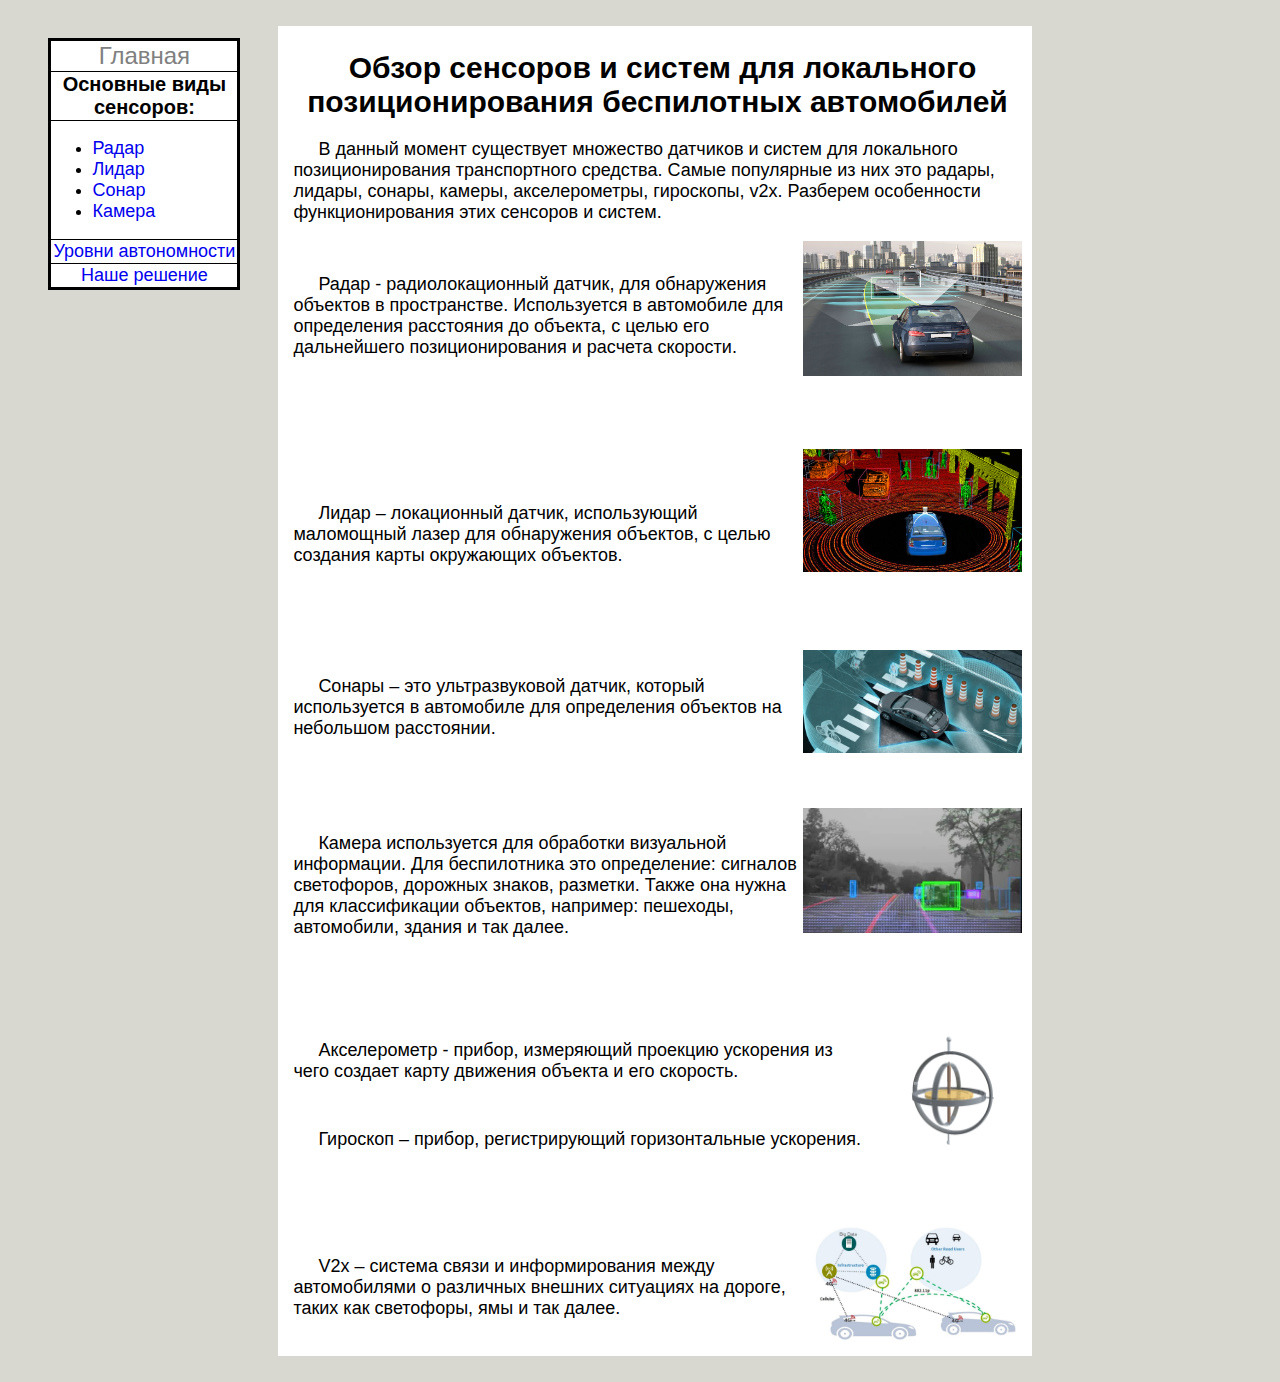
<file: index.html>
<!DOCTYPE html>
<html>
	<head>
		<title>Главная</title>
		<meta http-equiv="Content-Type" content="text/html; charset=utf-8">
		<link rel="stylesheet" href="styles.css">
	</head>
	<body>
		<div class="container">
			<table>
				<tr>
					<td style="text-align: center;"><a style= "font-size: 24px;" class="this_page">Главная</a></td>
				</tr>
				<tr>
					<th>Основные виды сенсоров:</th>
				</tr>
				<tr>
					<td>
						<ul>
							<li><a href="radar.html">Радар</a></li>
							<li><a href="lidar.html">Лидар</a></li>
							<li><a href="sonar.html">Сонар</a></li>
							<li><a href="camera.html">Камера</a></li>
						</ul>
					</td>
				</tr>
				<tr>
					<td id="levels"><a href="levels.html">Уровни автономности</a></td>
				</tr>
				<tr>
					<td id="levels"><a href="our.html">Наше решение</a></td>
				</tr>
			</table>
			<div style="padding-bottom: 15px; margin-left: 20%; margin-right: auto; width: 60%">
				<h1>Обзор сенсоров и систем для локального позиционирования беспилотных автомобилей</h1>
				<p>
					В данный момент существует множество датчиков и систем для локального позиционирования транспортного средства. Самые популярные из них это радары, лидары, сонары, камеры, акселерометры, гироскопы, v2x. Разберем особенности функционирования этих сенсоров и систем.
				</p>
				<img src="radar2.jpg" width="30%" align="right" style="padding-left: 10px">
				<p style="padding-bottom: 10%; margin-top: 7%">
					Радар - радиолокационный датчик, для обнаружения объектов в пространстве. Используется в автомобиле для определения расстояния до объекта, с целью его дальнейшего позиционирования и расчета скорости.
				</p>
				<img src="lidar3.jpg" width="30%" align="right" style="padding-left: 5px">
				<p style="padding-bottom: 7%; margin-top: 10%">
					Лидар – локационный датчик, использующий маломощный лазер для обнаружения объектов, с целью создания карты окружающих объектов.
				</p>
				<img src="sonar1.jpg" width="30%" align="right" style="padding-left: 5px; padding-top: 2%">
				<p style="padding-bottom: 5%; margin-top: 8%">
					Сонары – это ультразвуковой датчик, который используется в автомобиле для определения объектов на небольшом расстоянии.
				</p>
				<img src="Camera1.png" width="30%" align="right" style="padding-left: 5px; padding-top: 2%">
				<p style="padding-bottom: 7%; margin-top: 8%">
					Камера используется для обработки визуальной информации. Для беспилотника это определение: сигналов светофоров, дорожных знаков, разметки. Также она нужна для классификации объектов, например: пешеходы, автомобили, здания и так далее.
				</p>
				<img src="gir.gif" width="20%" align="right" style="padding-left: 5px; padding-top: 2%">
				<p style="padding-bottom: 4%; margin-top: 7%">
					Акселерометр - прибор, измеряющий проекцию ускорения из чего создает карту движения объекта и его скорость.
				</p>
				<p style="padding-bottom: 6%;">
					Гироскоп – прибор, регистрирующий горизонтальные ускорения.
				</p>
				<img src="v2x.png" width="30%" align="right" style="padding-left: 5px; padding-top: 2%">
				<p style="padding-top: 6%">
					V2x – система связи и информирования между автомобилями о различных внешних ситуациях на дороге, таких как светофоры, ямы и так далее.
				</p>
			</div>
		</div>
	</body>
</html>
</file>
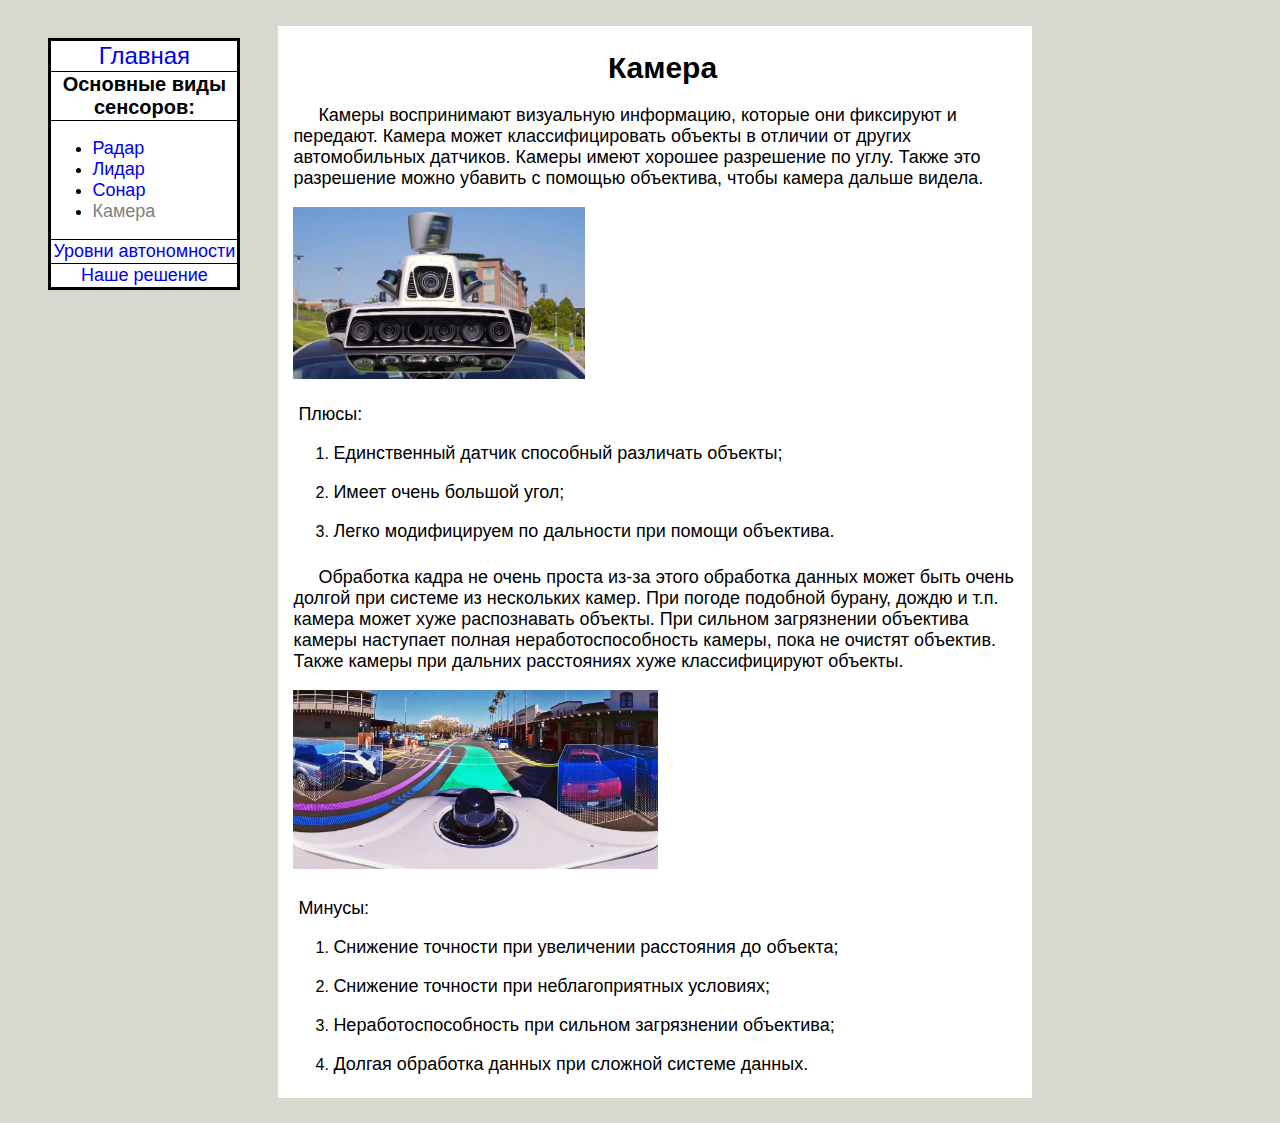
<file: camera.html>
<!DOCTYPE html>
<html>
	<head>
		<title>Камера</title>
		<meta http-equiv="Content-Type" content="text/html; charset=utf-8">
		<link rel="stylesheet" href="styles.css">
	</head>
	<body>
		<div class="container">
			<table>
				<tr>
					<td style="text-align: center;"><a href="index.html" style= "font-size: 24px;">Главная</a></td>
				</tr>
				<tr>
					<th>Основные виды сенсоров:</th>
				</tr>
				<tr>
					<td>
						<ul>
							<li><a href="radar.html">Радар</a></li>
							<li><a href="lidar.html">Лидар</a></li>
							<li><a href="sonar.html">Сонар</a></li>
							<li><a class="this_page">Камера</a></li>
						</ul>
					</td>
				</tr>
				<tr>
					<td id="levels"><a href="levels.html">Уровни автономности</a></td>
				</tr>
				<tr>
					<td id="levels"><a href="our.html">Наше решение</a></td>
				</tr>
			</table>
			<div style="margin-left: 20%; margin-right: auto; width: 60%">
				<h1 style="text-align: center;">Камера</h1>
				<p>
					Камеры воспринимают визуальную информацию, которые они фиксируют и передают. Камера может классифицировать объекты в отличии от других автомобильных датчиков. Камеры имеют хорошее разрешение по углу. Также это разрешение можно убавить с помощью объектива, чтобы камера дальше видела.
				</p>
				<img src="camera2.jpg" align="top" width="40%" height="80%">
				<p class="indent">
					Плюсы:
				</p>
				<ol>
					<li><p class="without_tab">Единственный датчик способный различать объекты;</p></li>
					<li><p class="without_tab">Имеет очень большой угол;</p></li>
					<li><p class="without_tab">Легко модифицируем по дальности при помощи объектива.</p></li>
				</ol>
				<p style="padding-top: 7px;">
					Обработка кадра не очень проста из-за этого обработка данных может быть очень долгой при системе из нескольких камер. При погоде подобной бурану, дождю и т.п. камера может хуже распознавать объекты. При сильном загрязнении объектива камеры наступает полная неработоспособность камеры, пока не очистят объектив. Также камеры при дальних расстояниях хуже классифицируют объекты.
				</p>
				<img src="camera3.jpg" width="50%">
				<p class="indent">
					Минусы:
				</p>
				<ol>
					<li><p class="without_tab">Снижение точности при увеличении расстояния до объекта;</p></li>
					<li><p class="without_tab">Снижение точности при неблагоприятных условиях;</p></li>
					<li><p class="without_tab">Неработоспособность при сильном загрязнении объектива;</p></li>
					<li><p class="without_tab">Долгая обработка данных при сложной системе данных.</p></li>
				</ol>
			</div>
		</div>
	</body>
</html>
</file>
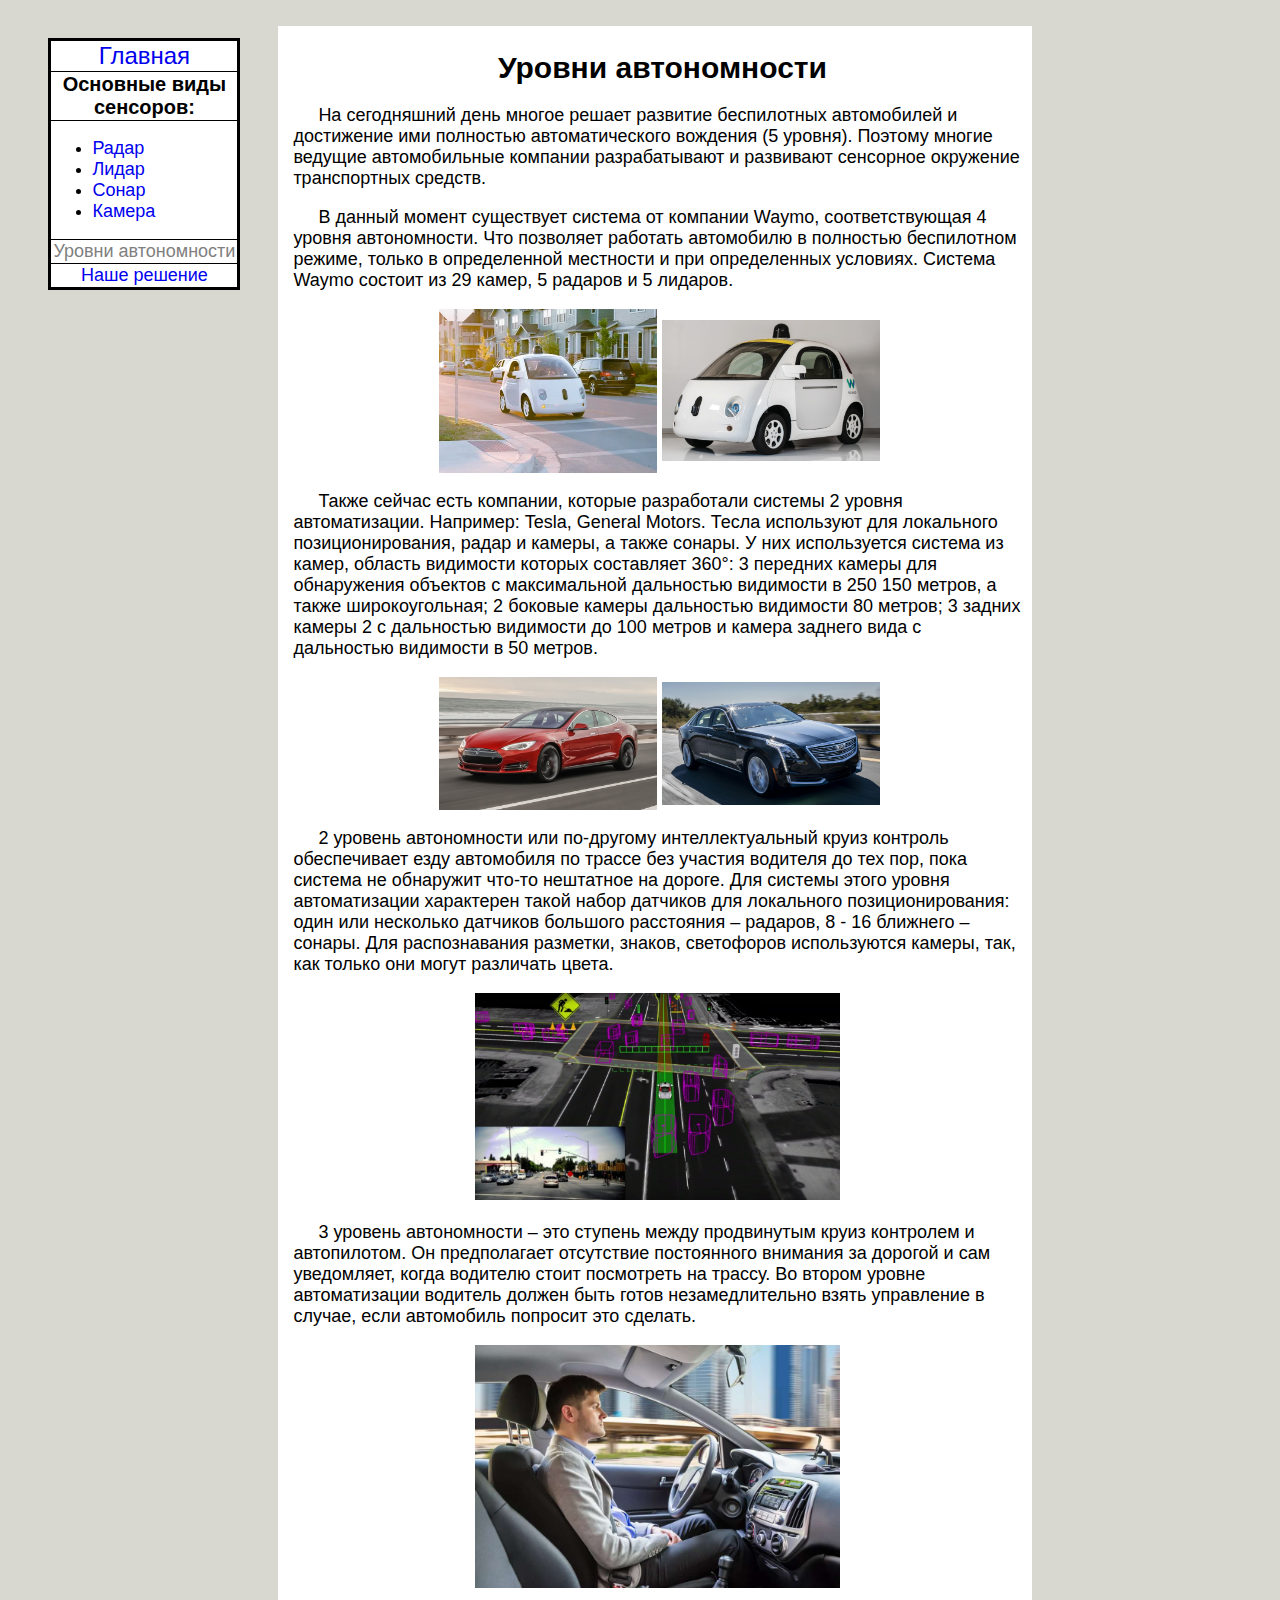
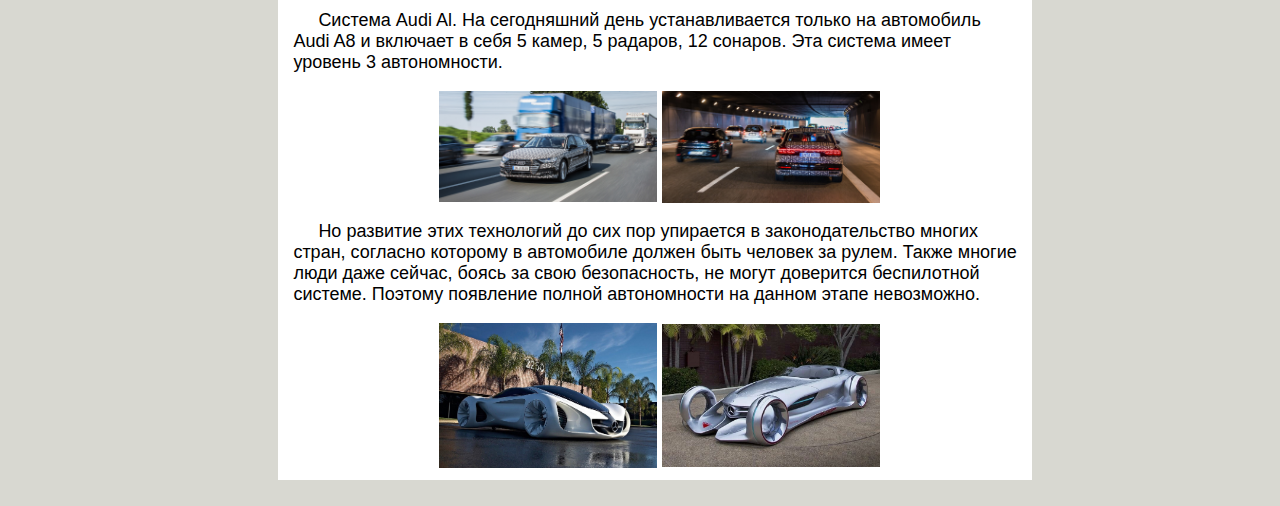
<file: levels.html>
<!DOCTYPE html>
<html>
	<head>
		<title>Уровни автономности</title>
		<meta http-equiv="Content-Type" content="text/html; charset=utf-8">
		<link rel="stylesheet" href="styles.css">
	</head>
	<body>
		<div class="container">
			<table>
				<tr>
					<td style="text-align: center;"><a href="index.html" style= "font-size: 24px;">Главная</a></td>
				</tr>
				<tr>
					<th>Основные виды сенсоров:</th>
				</tr>
				<tr>
					<td>
						<ul>
							<li><a href="radar.html">Радар</a></li>
							<li><a href="lidar.html">Лидар</a></li>
							<li><a href="sonar.html">Сонар</a></li>
							<li><a href="camera.html">Камера</a></li>
						</ul>
					</td>
				</tr>
				<tr>
					<td id="levels"><a class="this_page">Уровни автономности</a></td>
				</tr>
				<tr>
					<td id="levels"><a href="our.html">Наше решение</a></td>
				</tr>
			</table>
			<div style="margin-left: 20%; margin-right: auto; width: 60%; padding-bottom: 1%">
				<h1 style="text-align: center;">Уровни автономности</h1>
				<p>
					На сегодняшний день многое решает развитие беспилотных автомобилей и достижение ими полностью автоматического вождения (5 уровня). Поэтому многие ведущие автомобильные компании разрабатывают и развивают сенсорное окружение транспортных средств. 
				</p>
				<p>
					В данный момент существует система от компании Waymo, соответствующая 4 уровня автономности. Что позволяет работать автомобилю в полностью беспилотном режиме, только в определенной местности и при определенных условиях. Система Waymo состоит из 29 камер, 5 радаров и 5 лидаров. 
				</p>
				<img src="waymo1.png" style="padding-left: 20%" align="center" width="30%">
				<img src="waymo2.png" style="" align="center" width="30%">
				<p>
					Также сейчас есть компании, которые разработали системы 2 уровня автоматизации. Например: Tesla, General Motors. Тесла используют для локального позиционирования, радар и камеры, а также сонары. У них используется система из камер, область видимости которых составляет 360°: 3 передних камеры для обнаружения объектов с максимальной дальностью видимости в 250 150 метров, а также широкоугольная;  2 боковые камеры дальностью видимости 80 метров; 3 задних камеры 2 с дальностью видимости до 100 метров и камера заднего вида с дальностью видимости в 50 метров. 
				</p>
				<img src="tesla1.png" style="padding-left: 20%" align="center" width="30%">
				<img src="gm1.png" style="" align="center" width="30%">
				<p>
					2 уровень автономности или по-другому интеллектуальный круиз контроль обеспечивает езду автомобиля по трассе без участия водителя до тех пор, пока система не обнаружит что-то нештатное на дороге. Для системы этого уровня автоматизации характерен такой набор датчиков для локального позиционирования: один или несколько датчиков большого расстояния – радаров, 8 - 16 ближнего – сонары. Для распознавания разметки, знаков, светофоров используются камеры, так, как только они могут различать цвета. 
				</p>
				<img src="levels1.jpg" width="50%" style="padding-left: 25%">
				<p>
					3 уровень автономности – это ступень между продвинутым круиз контролем и автопилотом. Он предполагает отсутствие постоянного внимания за дорогой и сам уведомляет, когда водителю стоит посмотреть на трассу. Во втором уровне автоматизации водитель должен быть готов незамедлительно взять управление в случае, если автомобиль попросит это сделать. 
				</p>
				<img src="levels2.jpg" width="50%" style="padding-left: 25%">
				<p>
					Система Audi Al. На сегодняшний день устанавливается только на автомобиль Audi A8 и включает в себя 5 камер, 5 радаров, 12 сонаров. Эта система имеет уровень 3 автономности. 
				</p>
				<img src="al1.jpeg" width="30%" style="padding-left: 20%" align="center">
				<img src="al2.jpeg" width="30%" align="center">
				<p>
					Но развитие этих технологий до сих пор упирается в законодательство многих стран, согласно которому в автомобиле должен быть человек за рулем. Также многие люди даже сейчас, боясь за свою безопасность, не могут доверится беспилотной системе. Поэтому появление полной автономности на данном этапе невозможно. 
				</p>
				<img src="51.jpg" width="30%" align="center" style="padding-left: 20%">
				<img src="52.jpg" width="30%" align="center">
			</div>
		</div>
	</body>
</html>
</file>
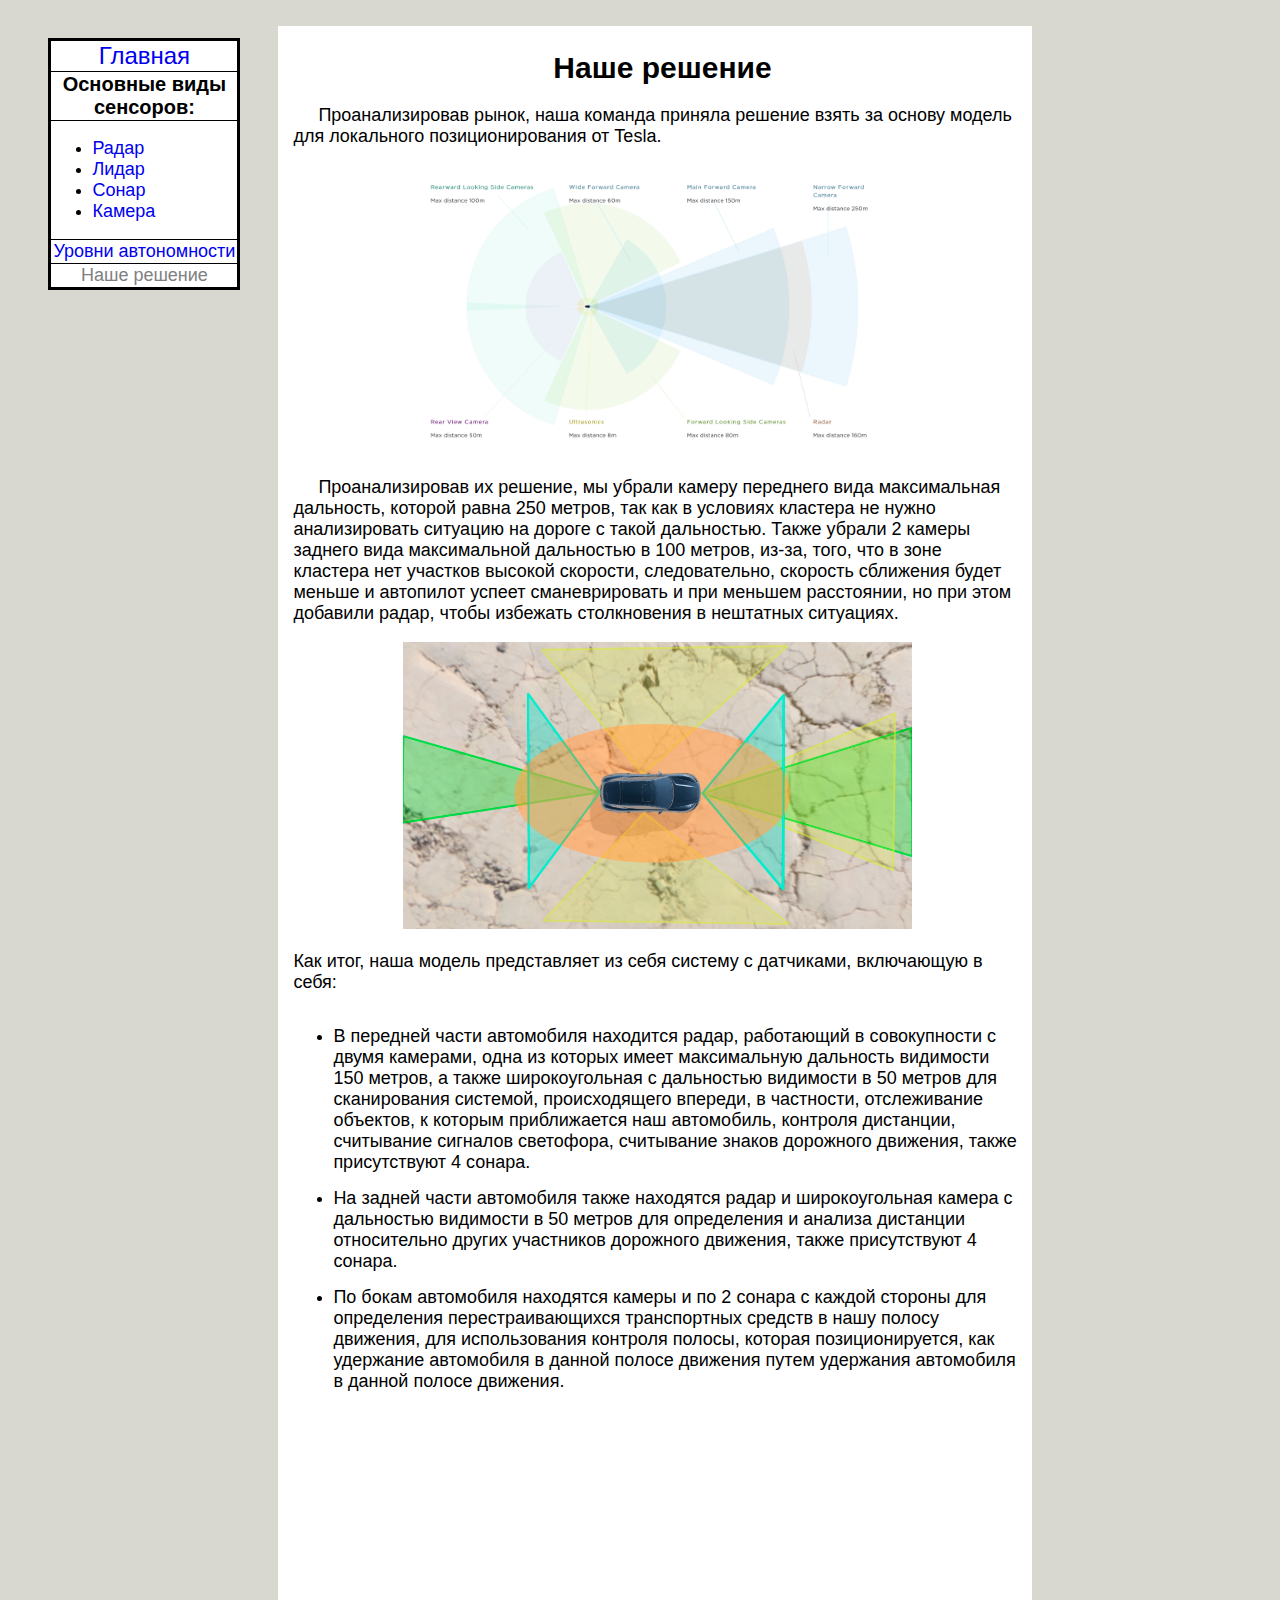
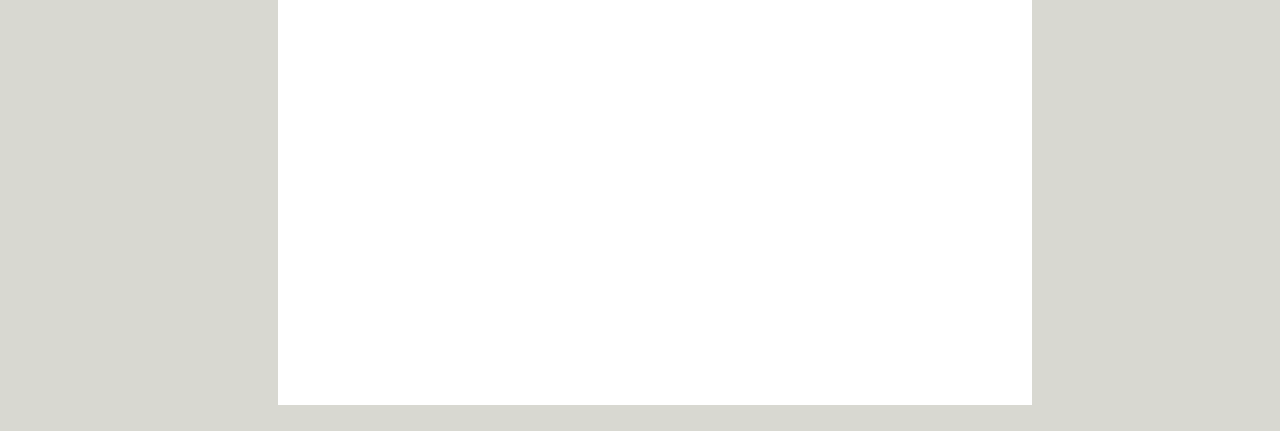
<file: our.html>
<!DOCTYPE html>
<html>
	<head>
		<title>Наше решение</title>
		<meta http-equiv="Content-Type" content="text/html; charset=utf-8">
		<link rel="stylesheet" href="styles.css">
	</head>
	<body>
		<div class="container">
			<table>
				<tr>
					<td style="text-align: center;"><a href="index.html" style= "font-size: 24px;">Главная</a></td>
				</tr>
				<tr>
					<th>Основные виды сенсоров:</th>
				</tr>
				<tr>
					<td>
						<ul>
							<li><a href="radar.html">Радар</a></li>
							<li><a href="lidar.html">Лидар</a></li>
							<li><a href="sonar.html">Сонар</a></li>
							<li><a href="camera.html">Камера</a></li>
						</ul>
					</td>
				</tr>
				<tr>
					<td id="levels"><a href="levels.html">Уровни автономности</a></td>
				</tr>
				<tr>
					<td id="levels"><a class="this_page">Наше решение</a></td>
				</tr>
			</table>
			<div style="margin-left: 20%; margin-right: auto; width: 60%; padding-bottom: 1%">
				<h1 style="text-align: center;">Наше решение</h1>
				<p>
					Проанализировав рынок, наша команда приняла решение взять за основу модель для локального позиционирования от Tesla. 
				</p>
				<img src="our1.png" width="70%" style="padding-left: 15%">
				<p>
					Проанализировав их решение, мы убрали камеру переднего вида максимальная дальность, которой равна 250 метров, так как в условиях кластера не нужно анализировать ситуацию на дороге с такой дальностью.  Также убрали 2 камеры заднего вида максимальной дальностью в 100 метров, из-за, того, что в зоне кластера нет участков высокой скорости, следовательно, скорость сближения будет меньше и автопилот успеет сманеврировать и при меньшем расстоянии, но при этом добавили радар, чтобы избежать столкновения в нештатных ситуациях.
				</p>
				<img src="our2.jpg" width="70%" style="padding-left: 15%">
				<p class="without_tab">
					Как итог, наша модель представляет из себя систему с датчиками, включающую в себя:
				</p>
				<ul>
					<li class="ourli">
						<a>В передней части автомобиля находится радар, работающий в совокупности с двумя камерами, одна из которых имеет максимальную дальность видимости 150 метров, а также широкоугольная с дальностью видимости в 50 метров для сканирования системой, происходящего впереди, в частности, отслеживание объектов, к которым приближается наш автомобиль, контроля дистанции, считывание сигналов светофора, считывание знаков дорожного движения, также присутствуют 4 сонара.</a>
					</li>
					<li class="ourli">
						<a>На задней части автомобиля также находятся радар и широкоугольная камера с дальностью видимости в 50 метров для определения и анализа дистанции относительно других участников дорожного движения, также присутствуют 4 сонара.</a>
					</li>
					<li class="ourli">
						<a>По бокам автомобиля находятся камеры и по 2 сонара с каждой стороны для определения перестраивающихся транспортных средств в нашу полосу движения, для использования контроля полосы, которая позиционируется, как удержание автомобиля в данной полосе движения путем удержания автомобиля в данной полосе движения.</a>
					</li>
					<iframe width="90%" height="560" style="padding-left: 3%; padding-top: 3%" src="https://www.youtube.com/embed/OoKicijRiQQ" frameborder="0" allow="accelerometer; autoplay; encrypted-media; gyroscope; picture-in-picture" allowfullscreen></iframe>
				</ul>
			</div>
		</div>
	</body>
</html>
</file>
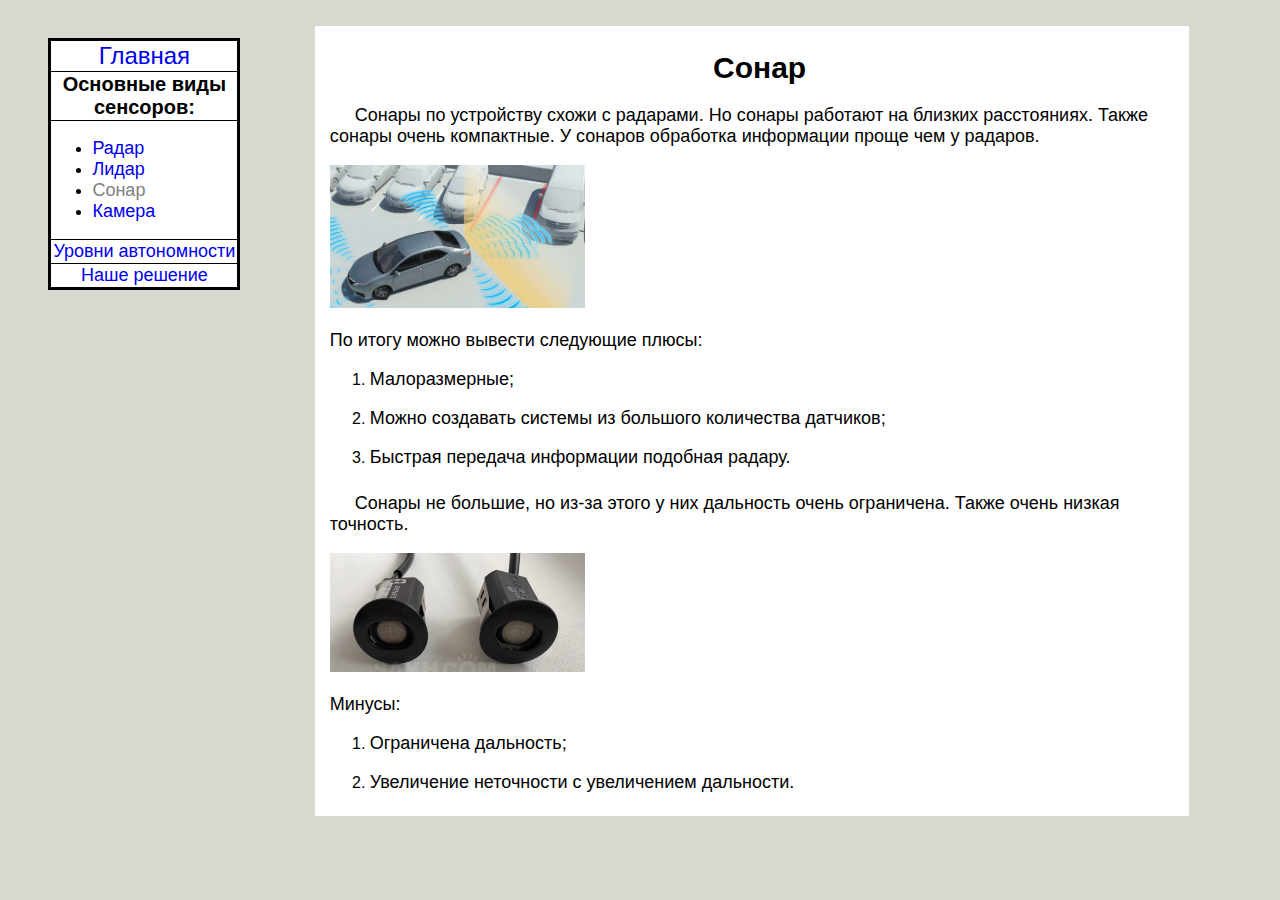
<file: sonar.html>
<!DOCTYPE html>
<html>
	<head>
		<title>Сонар</title>
		<meta http-equiv="Content-Type" content="text/html; charset=utf-8">
		<link rel="stylesheet" href="styles.css">
	</head>
	<body>
		<div class="container" >
			<table>
				<tr>
					<td style="text-align: center;"><a href="index.html" style= "font-size: 24px;">Главная</a></td>
				</tr>
				<tr>
					<th>Основные виды сенсоров:</th>
				</tr>
				<tr>
					<td>
						<ul>
							<li><a href="radar.html">Радар</a></li>
							<li><a href="lidar.html">Лидар</a></li>
							<li><a class="this_page">Сонар</a></li>
							<li><a href="camera.html">Камера</a></li>
						</ul>
					</td>
				</tr>
				<tr>
					<td id="levels"><a href="levels.html">Уровни автономности</a></td>
				</tr>
				<tr>
					<td id="levels"><a href="our.html">Наше решение</a></td>
				</tr>
			</table>
			<div style="margin-left: 23%; margin-right: auto; width: 70%">
				<h1 style="text-align: center;">Сонар</h1>
				<p>
					Сонары по устройству схожи с радарами. Но сонары работают на близких расстояниях. Также сонары очень компактные. У сонаров обработка информации проще чем у радаров.
				</p>
				<img src="sonar2.jpg" width="30%">
				<p class="without_tab">По итогу можно вывести следующие плюсы:</p>
				<ol>
					<li><p class="without_tab">Малоразмерные;</p></li>
					<li><p class="without_tab">Можно создавать системы из большого количества датчиков;</p></li>
					<li><p class="without_tab">Быстрая передача информации подобная радару.</p></li>
				</ol>
				<p style="padding-top: 7px;">
					Сонары не большие, но из-за этого у них дальность очень ограничена. Также очень низкая точность.
				</p>
				<img src="sonar3.jpg" width="30%">
				<p class="without_tab">Минусы:</p>
				<ol>
					<li><p class="without_tab">Ограничена дальность;</p></li>
					<li><p class="without_tab">Увеличение неточности с увеличением дальности.</p></li>
				</ol>
			</div>
		</div>
	</body>
</html>
</file>
<file: styles.css>
html {
	background-color: #D8D8D1;
	font-family: Arial, sans-serif;
}

h1 {
	font-size: 30px;
	text-indent: 10px;
	text-align: center;
}

h2{
	font-size: 26px;
}

.ourli {
	padding-top: 15px;
}

a {
	font-size: 18px;
	text-decoration: none;
}
p {
	font-size: 18px;
	text-indent: 25px;
}
.this_page {
	color: grey;
}
div {
	display: inline-block;
	padding-left: 15px;
	padding-top: 5px;
	padding-bottom: 5px;
	padding-right: 10px;
	margin-left: 25%;
	margin-right: 25%;
	background-color: white;
}


.container {
	margin:1% 1%;
	background-color: #D8D8D1;
}

.without_tab {
	text-indent: 0px;
}

.indent {
	text-indent: 5px; 
	padding-top: 7px;
}

table {
	position: fixed;
	background-color: white;
	table-layout: fixed;
	width: 15%;
	height: auto;
	border: 3px solid black;
	border-collapse: collapse;
	margin: 1%;
}

th {
	font-size: 20px;
}

td {
  border: 1px solid black;
  overflow: hidden;
  white-space: nowrap;
  text-overflow: ellipsis;
}
#levels {
	text-align: center;
}
</file>
